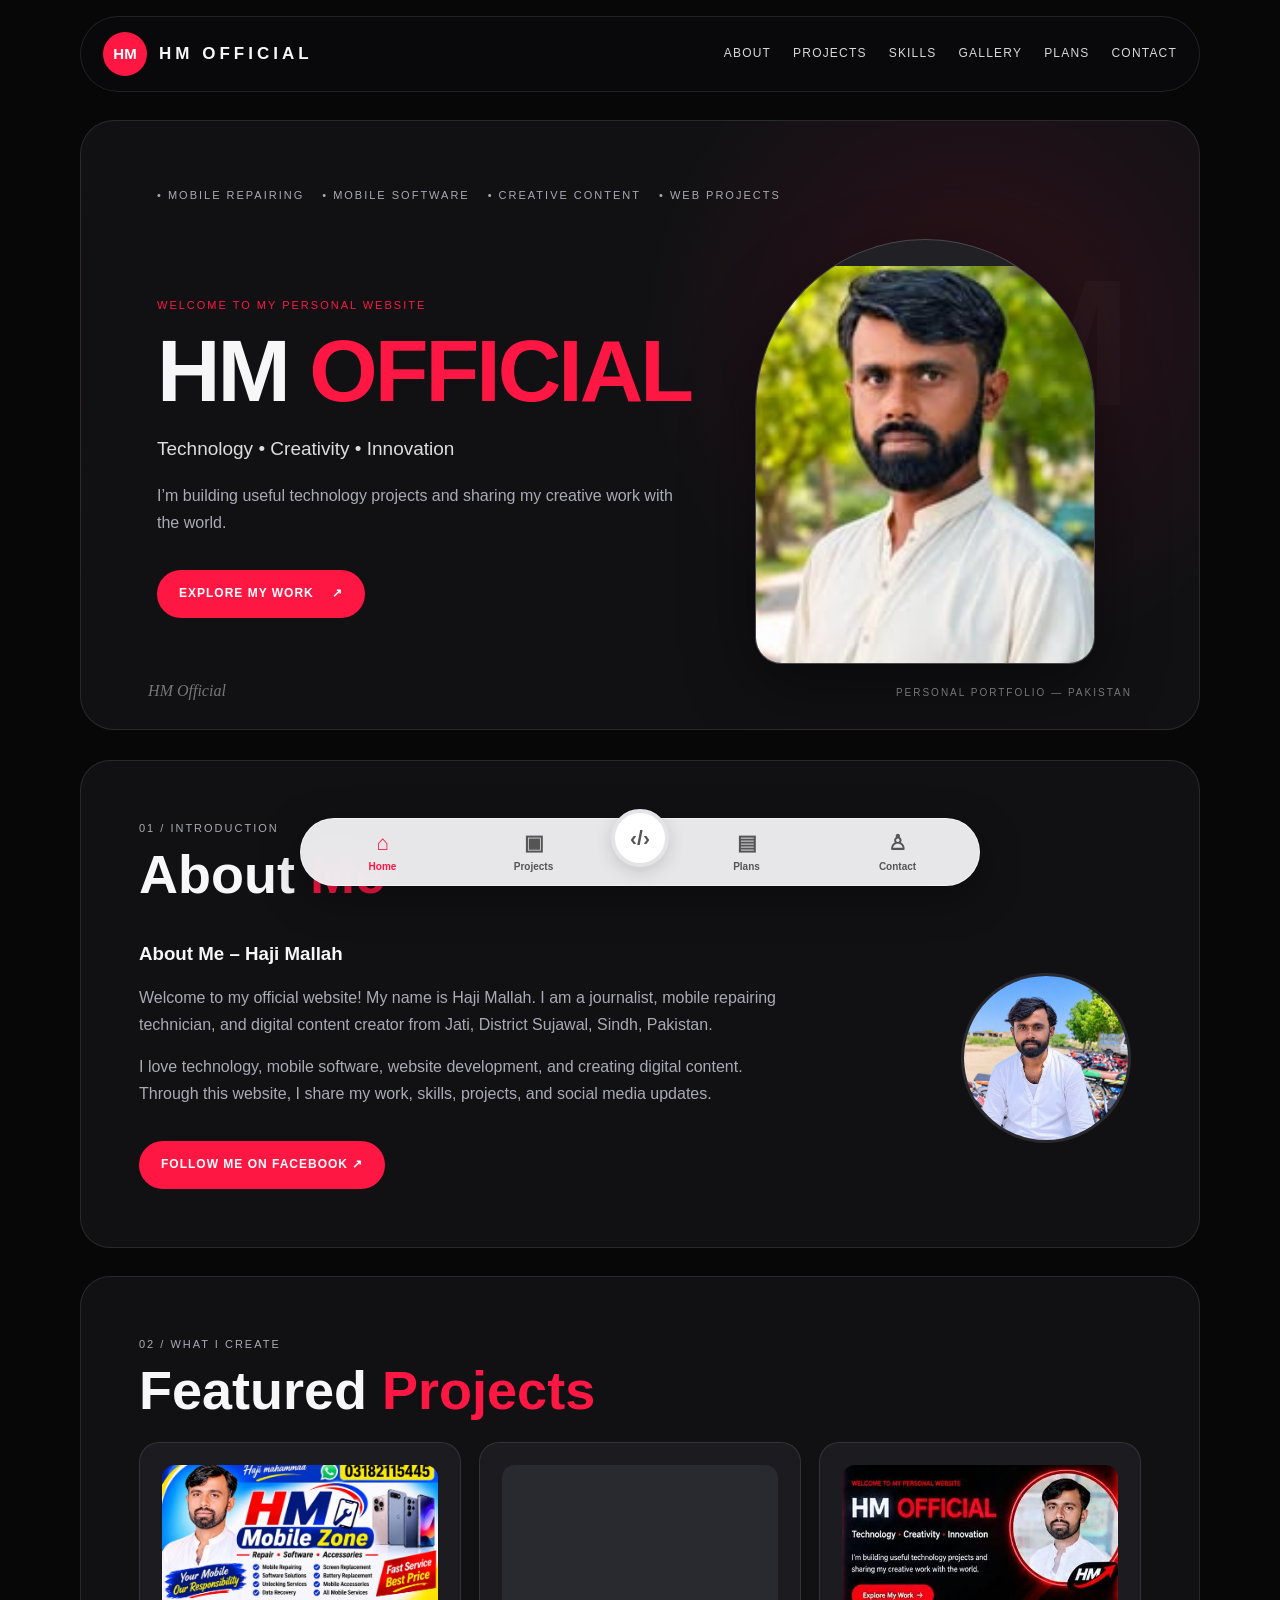
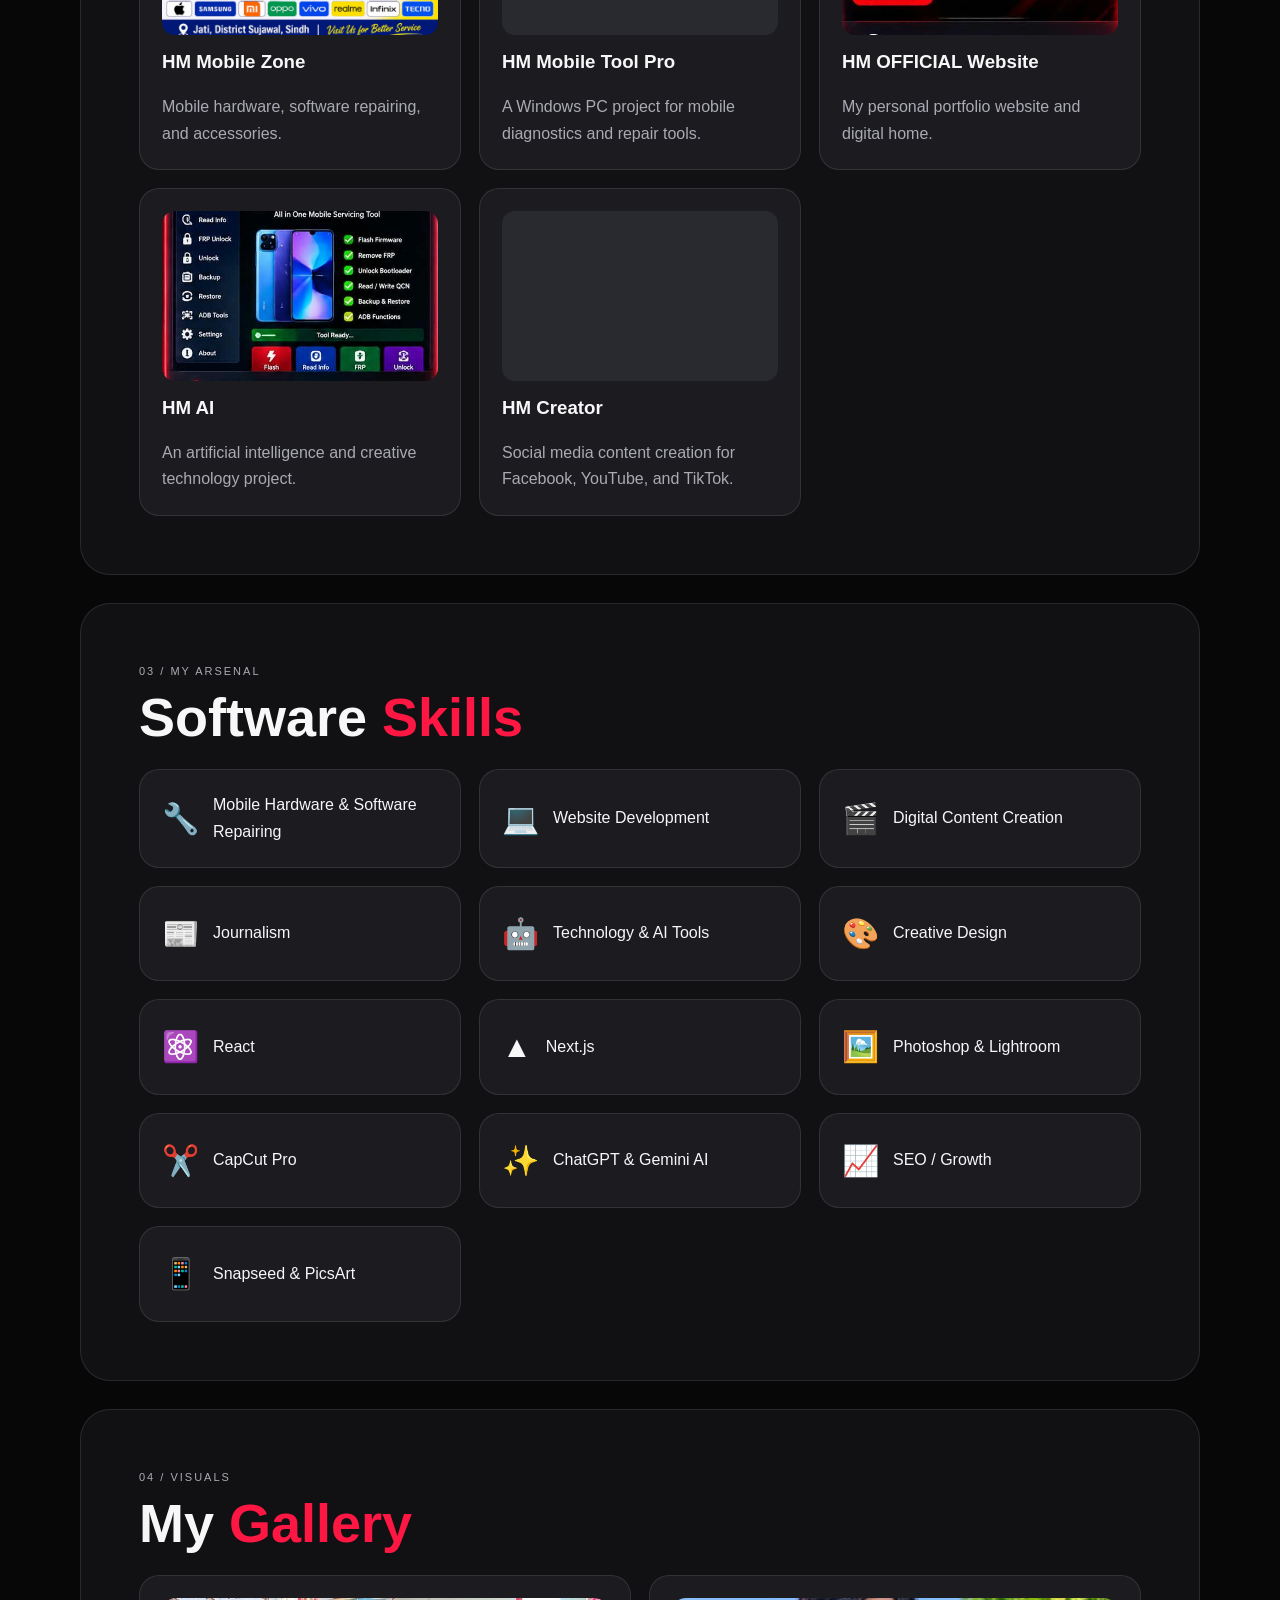
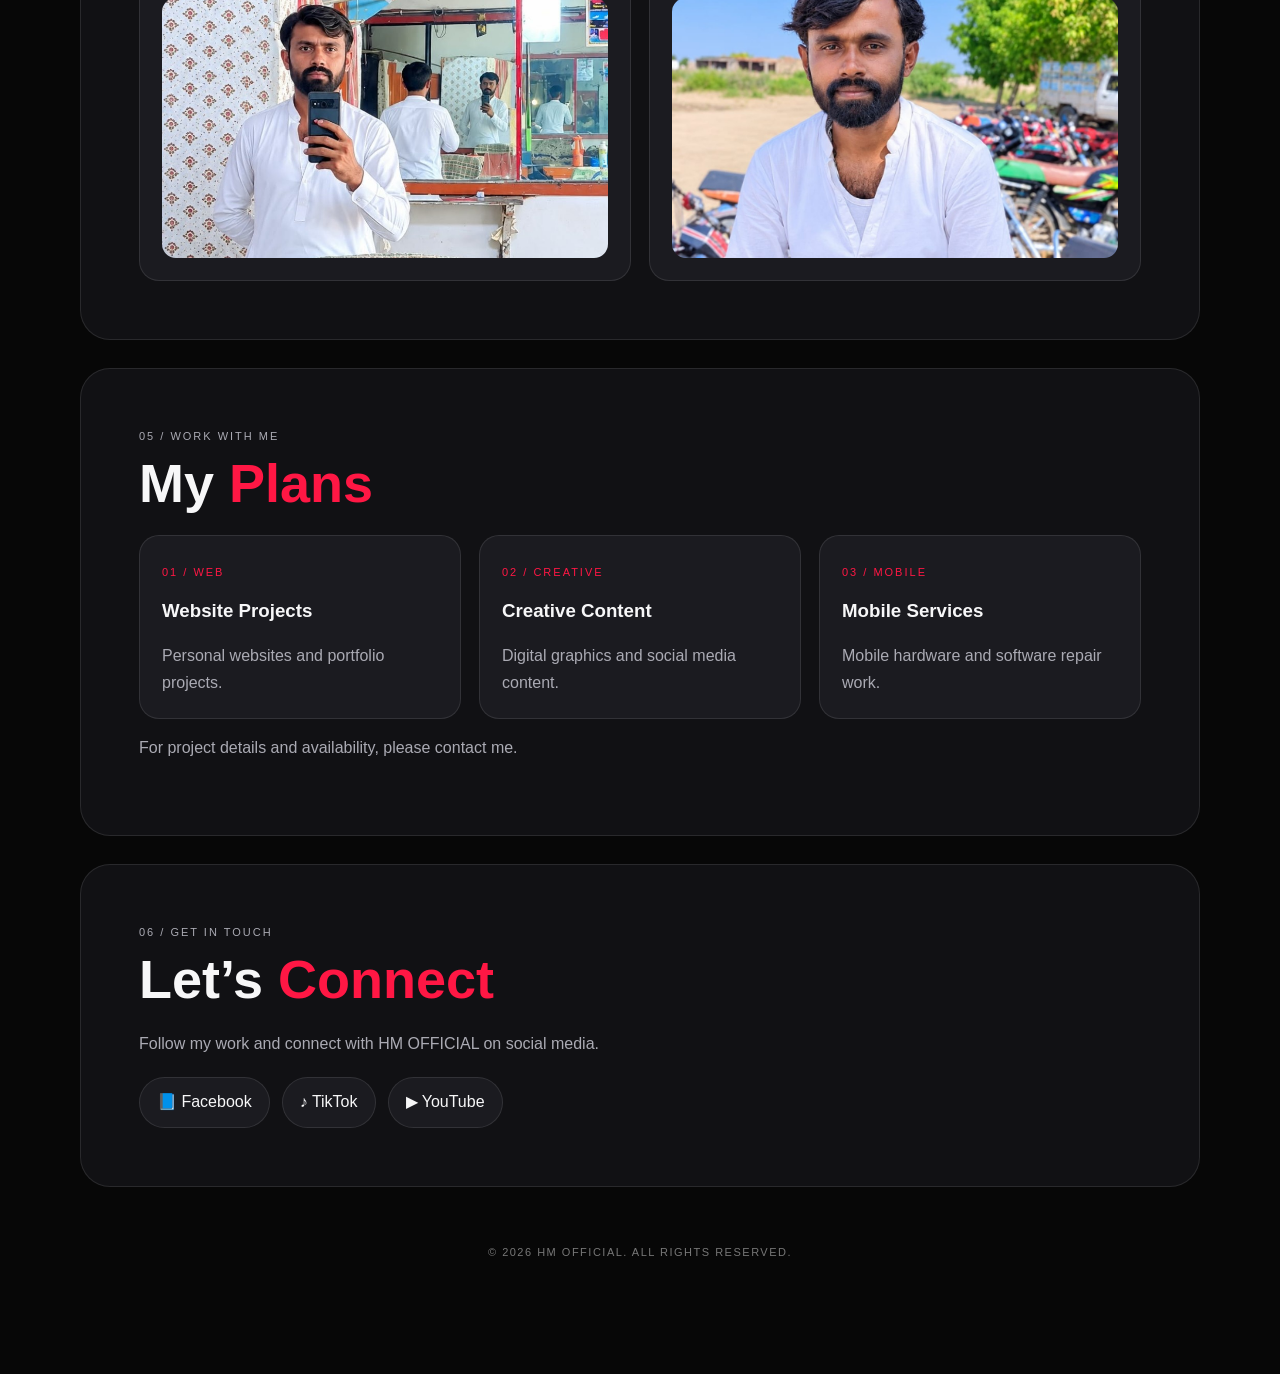
<file: index.html>
<!doctype html>
<html lang="en">
<head>
  <meta charset="UTF-8">
  <meta name="viewport" content="width=device-width, initial-scale=1.0">
  <meta name="description" content="HM OFFICIAL — Haji Mallah's portfolio, mobile repairing, journalism, digital content and web projects.">
  <meta name="theme-color" content="#080808">
  <title>HM OFFICIAL | Portfolio</title>
  <style>
    :root {
      --bg: #070707;
      --panel: #111114;
      --panel-2: #1b1b20;
      --text: #f7f7f8;
      --muted: #aaaab3;
      --accent: #ff1744;
      --line: rgba(255,255,255,.10);
      --max: 1120px;
    }
    * { box-sizing: border-box; }
    html { scroll-behavior: smooth; scroll-padding-top: 90px; }
    body {
      margin: 0; background: var(--bg); color: var(--text);
      font-family: Arial, Helvetica, sans-serif; line-height: 1.65;
      padding-bottom: 105px;
    }
    a { color: inherit; text-decoration: none; }
    img { max-width: 100%; display: block; }
    .topbar {
      width: min(calc(100% - 32px), var(--max)); margin: 16px auto 0;
      min-height: 76px; padding: 12px 22px; display: flex; align-items: center;
      justify-content: space-between; gap: 18px; background: rgba(10,10,12,.94);
      border: 1px solid var(--line); border-radius: 48px; position: sticky;
      top: 12px; z-index: 20; backdrop-filter: blur(16px);
    }
    .brand { display: flex; align-items: center; gap: 12px; font-size: 17px; letter-spacing: 4px; font-weight: 700; }
    .brand-mark {
      display: grid; place-items: center; width: 44px; height: 44px;
      border-radius: 50%; background: var(--accent); color: white;
      letter-spacing: 0; font-size: 15px;
    }
    .nav-links { display: flex; align-items: center; gap: 22px; }
    .nav-links a { color: #d8d8dc; font-size: 12px; letter-spacing: 1.2px; }
    .nav-links a:hover, .nav-links a.active { color: var(--accent); }
    .menu-toggle { display: none; color: white; background: transparent; border: 0; font-size: 28px; cursor: pointer; }
    main { width: min(calc(100% - 32px), var(--max)); margin: auto; }
    .hero {
      min-height: 610px; margin: 28px 0 30px; padding: 65px clamp(24px, 6vw, 76px);
      display: grid; grid-template-columns: 1.15fr .85fr; align-items: center;
      gap: 34px; position: relative; overflow: hidden;
      background: radial-gradient(circle at 80% 35%, rgba(255,23,68,.13), transparent 34%), var(--panel);
      border: 1px solid var(--line); border-radius: 34px;
    }
    .roles { display: flex; flex-wrap: wrap; gap: 10px 18px; grid-column: 1 / -1; }
    .roles span, .eyebrow, .section-kicker { color: var(--muted); font-size: 11px; letter-spacing: 2px; }
    .hero-copy { position: relative; z-index: 2; }
    .eyebrow { color: var(--accent); }
    h1 { font-size: clamp(48px, 8vw, 88px); line-height: .98; margin: 14px 0; letter-spacing: -3px; }
    h1 span, h2 em { color: var(--accent); font-style: normal; }
    .tagline { font-size: 19px; color: #ddd; }
    .intro, .section-text { color: var(--muted); max-width: 650px; }
    .primary-btn {
      display: inline-flex; align-items: center; gap: 18px; margin-top: 18px;
      padding: 14px 22px; background: var(--accent); color: white;
      border-radius: 30px; font-size: 12px; font-weight: 700; letter-spacing: 1px;
      transition: transform .2s, background .2s;
    }
    .primary-btn:hover { transform: translateY(-3px); background: #e60035; }
    .portrait-wrap {
      width: min(100%, 340px); aspect-ratio: 4 / 5; justify-self: center;
      position: relative; border-radius: 180px 180px 28px 28px;
      border: 1px solid rgba(255,255,255,.18); background: #202025; overflow: hidden;
      box-shadow: 0 20px 70px rgba(0,0,0,.45);
    }
    .portrait-wrap > img { width: 100%; height: 100%; object-fit: cover; }
    .photo-placeholder {
      display: none; place-items: center; width: 100%; height: 100%;
      background: linear-gradient(145deg, #292930, #101014); color: var(--accent);
      font-size: 68px; font-weight: 900;
    }
    .signature { position: absolute; bottom: 25px; left: 6%; color: #777; font-family: Georgia, serif; font-style: italic; }
    .hero-note { position: absolute; bottom: 28px; right: 6%; color: #777; font-size: 10px; letter-spacing: 2px; }
    .hero-watermark { position: absolute; right: 6%; top: 12%; font-size: 180px; font-weight: 900; color: rgba(255,255,255,.025); pointer-events: none; }
    .content-section {
      margin: 28px 0; padding: clamp(28px, 5vw, 58px);
      border: 1px solid var(--line); border-radius: 30px; background: var(--panel);
    }
    .section-kicker { margin: 0 0 8px; }
    h2 { font-size: clamp(34px, 5vw, 54px); line-height: 1.1; margin: 0 0 22px; }
    h3 { margin: 12px 0 6px; }
    .about-layout { display: grid; grid-template-columns: 1fr 180px; gap: 28px; align-items: center; }
    .about-photo { width: 170px; height: 170px; object-fit: cover; border-radius: 50%; border: 3px solid #292930; }
    .cards, .skills-grid, .gallery-grid, .plan-grid {
      display: grid; grid-template-columns: repeat(3, minmax(0, 1fr)); gap: 18px;
    }
    .card, .skill-card, .plan-card, .gallery-item {
      background: var(--panel-2); border: 1px solid var(--line); border-radius: 20px; padding: 22px;
    }
    .card p, .plan-card p { color: var(--muted); margin-bottom: 0; }
    .project-image { width: 100%; height: 170px; object-fit: cover; border-radius: 13px; background: #292930; }
    .skill-card { display: flex; align-items: center; gap: 14px; min-height: 86px; }
    .skill-icon { font-size: 30px; }
    .skill-card p { margin: 0; }
    .gallery-grid { grid-template-columns: repeat(2, minmax(0, 1fr)); }
    .gallery-item img { width: 100%; height: 260px; object-fit: cover; border-radius: 14px; }
    .plan-card .plan-label { color: var(--accent); font-size: 11px; letter-spacing: 2px; }
    .social-links { display: flex; flex-wrap: wrap; gap: 12px; margin-top: 20px; }
    .social-links a { border: 1px solid var(--line); background: var(--panel-2); border-radius: 30px; padding: 11px 17px; }
    .social-links a:hover { border-color: var(--accent); }
    footer { text-align: center; color: #777; font-size: 11px; letter-spacing: 1.5px; padding: 28px 16px 8px; }
    .bottom-nav {
      position: fixed; z-index: 30; bottom: 14px; left: 50%; transform: translateX(-50%);
      width: min(calc(100% - 28px), 680px); display: flex; justify-content: space-around;
      align-items: center; gap: 4px; padding: 10px 8px;
      border: 1px solid rgba(255,255,255,.5); border-radius: 42px;
      background: rgba(245,245,247,.94); color: #555; backdrop-filter: blur(18px);
      box-shadow: 0 12px 40px rgba(0,0,0,.35);
    }
    .bottom-nav a { flex: 1; display: flex; flex-direction: column; align-items: center; gap: 2px; font-size: 10px; font-weight: 700; }
    .bottom-nav .nav-icon { font-size: 21px; line-height: 1.3; }
    .bottom-nav a.active { color: var(--accent); }
    .bottom-nav .code-link {
      flex: 0 0 58px; height: 58px; margin-top: -28px; border-radius: 50%;
      background: #fff; border: 4px solid #e4e4e8; color: #555;
      justify-content: center; box-shadow: 0 5px 18px rgba(0,0,0,.14);
    }
    @media (max-width: 760px) {
      .topbar { min-height: 66px; padding: 9px 16px; }
      .brand { font-size: 13px; letter-spacing: 2.5px; }
      .brand-mark { width: 40px; height: 40px; }
      .menu-toggle { display: block; }
      .nav-links {
        display: none; position: absolute; top: 75px; left: 0; right: 0;
        flex-direction: column; align-items: stretch; gap: 0; padding: 8px 18px;
        border: 1px solid var(--line); border-radius: 22px; background: #111114;
      }
      .nav-links.open { display: flex; }
      .nav-links a { padding: 13px 4px; border-bottom: 1px solid var(--line); }
      .nav-links a:last-child { border-bottom: 0; }
      .hero { grid-template-columns: 1fr; padding: 34px 25px 72px; text-align: center; }
      .roles { justify-content: center; }
      .portrait-wrap { width: min(75%, 270px); grid-row: 2; }
      .hero-copy { grid-row: 3; }
      .hero-watermark { font-size: 120px; top: 32%; }
      .signature { bottom: 20px; }
      .hero-note { bottom: 20px; font-size: 8px; }
      .about-layout { grid-template-columns: 1fr; }
      .about-photo { grid-row: 1; width: 130px; height: 130px; }
      .cards, .skills-grid, .plan-grid { grid-template-columns: repeat(2, minmax(0, 1fr)); }
    }
    @media (max-width: 460px) {
      main { width: min(calc(100% - 20px), var(--max)); }
      .topbar { width: calc(100% - 20px); }
      .content-section { padding: 27px 20px; border-radius: 24px; }
      .cards, .skills-grid, .gallery-grid, .plan-grid { grid-template-columns: 1fr; }
      .skill-card { min-height: 72px; }
      .gallery-item img { height: 230px; }
      .bottom-nav { bottom: 9px; width: calc(100% - 18px); padding: 8px 5px; }
      .bottom-nav a { font-size: 9px; }
      .bottom-nav .nav-icon { font-size: 19px; }
      .bottom-nav .code-link { flex-basis: 52px; height: 52px; }
    }
  </style>
</head>
<body>
  <header class="topbar">
    <a class="brand" href="#home"><span class="brand-mark">HM</span> HM OFFICIAL</a>
    <button class="menu-toggle" aria-label="Toggle navigation" aria-expanded="false">☰</button>
    <nav class="nav-links" aria-label="Main navigation">
      <a href="#about">ABOUT</a><a href="#projects">PROJECTS</a>
      <a href="#skills">SKILLS</a><a href="#gallery">GALLERY</a>
      <a href="#plans">PLANS</a><a href="#contact">CONTACT</a>
    </nav>
  </header>

  <main>
    <section class="hero" id="home">
      <div class="roles">
        <span>• MOBILE REPAIRING</span><span>• MOBILE SOFTWARE</span>
        <span>• CREATIVE CONTENT</span><span>• WEB PROJECTS</span>
      </div>
      <div class="hero-watermark" aria-hidden="true">HM</div>
      <div class="hero-copy">
        <p class="eyebrow">WELCOME TO MY PERSONAL WEBSITE</p>
        <h1>HM <span>OFFICIAL</span></h1>
        <p class="tagline">Technology • Creativity • Innovation</p>
        <p class="intro">I’m building useful technology projects and sharing my creative work with the world.</p>
        <a class="primary-btn" href="#projects">EXPLORE MY WORK <span>↗</span></a>
      </div>
      <div class="portrait-wrap">
        <<img src="myphoto.jpg" alt="HM Official" class="profile-img">
             onerror="this.style.display='none'; this.nextElementSibling.style.display='grid'">
        <div class="photo-placeholder"><span>HM</span></div>
      </div>
      <div class="signature">HM Official</div>
      <div class="hero-note">PERSONAL PORTFOLIO <span>—</span> PAKISTAN</div>
    </section>

    <section class="content-section" id="about">
      <p class="section-kicker">01 / INTRODUCTION</p>
      <h2>About <em>Me</em></h2>
      <div class="about-layout">
        <div>
          <h3>About Me – Haji Mallah</h3>
          <p class="section-text">Welcome to my official website! My name is Haji Mallah. I am a journalist, mobile repairing technician, and digital content creator from Jati, District Sujawal, Sindh, Pakistan.</p>
          <p class="section-text">I love technology, mobile software, website development, and creating digital content. Through this website, I share my work, skills, projects, and social media updates.</p>
          <a class="primary-btn" href="https://www.facebook.com/share/1KjEXMjNrp/" target="_blank" rel="noopener noreferrer">FOLLOW ME ON FACEBOOK ↗</a>
        </div>
        <img class="about-photo" src="haji-mallah-2.jpg" alt="Haji Mallah">
      </div>
    </section>

    <section class="content-section" id="projects">
      <p class="section-kicker">02 / WHAT I CREATE</p>
      <h2>Featured <em>Projects</em></h2>
      <div class="cards">
        <article class="card">
          <img src="hm-mobile-zone.png.jpeg" alt="HM Mobile Zone" class="project-image">
          <h3>HM Mobile Zone</h3><p>Mobile hardware, software repairing, and accessories.</p>
        </article>
        <article class="card">
          <div class="project-image" aria-hidden="true"></div>
          <h3>HM Mobile Tool Pro</h3><p>A Windows PC project for mobile diagnostics and repair tools.</p>
        </article>
        <article class="card">
          <img src="hm-webside-png" class="project-image" alt="HM OFFICIAL Website">
          <h3>HM OFFICIAL Website</h3><p>My personal portfolio website and digital home.</p>
        </article>
        <article class="card">
          <img src="hm-tool-pro.png" class="project-image" alt="HM Mobile Tool Pro">
          <h3>HM AI</h3><p>An artificial intelligence and creative technology project.</p>
        </article>
        <article class="card">
          <div class="project-image" aria-hidden="true"></div>
          <h3>HM Creator</h3><p>Social media content creation for Facebook, YouTube, and TikTok.</p>
        </article>
      </div>
    </section>

    <section class="content-section" id="skills">
      <p class="section-kicker">03 / MY ARSENAL</p>
      <h2>Software <em>Skills</em></h2>
      <div class="skills-grid">
        <div class="skill-card"><span class="skill-icon">🔧</span><p>Mobile Hardware & Software Repairing</p></div>
        <div class="skill-card"><span class="skill-icon">💻</span><p>Website Development</p></div>
        <div class="skill-card"><span class="skill-icon">🎬</span><p>Digital Content Creation</p></div>
        <div class="skill-card"><span class="skill-icon">📰</span><p>Journalism</p></div>
        <div class="skill-card"><span class="skill-icon">🤖</span><p>Technology & AI Tools</p></div>
        <div class="skill-card"><span class="skill-icon">🎨</span><p>Creative Design</p></div>
        <div class="skill-card"><span class="skill-icon">⚛️</span><p>React</p></div>
        <div class="skill-card"><span class="skill-icon">▲</span><p>Next.js</p></div>
        <div class="skill-card"><span class="skill-icon">🖼️</span><p>Photoshop & Lightroom</p></div>
        <div class="skill-card"><span class="skill-icon">✂️</span><p>CapCut Pro</p></div>
        <div class="skill-card"><span class="skill-icon">✨</span><p>ChatGPT & Gemini AI</p></div>
        <div class="skill-card"><span class="skill-icon">📈</span><p>SEO / Growth</p></div>
        <div class="skill-card"><span class="skill-icon">📱</span><p>Snapseed & PicsArt</p></div>
      </div>
    </section>

    <section class="content-section" id="gallery">
      <p class="section-kicker">04 / VISUALS</p>
      <h2>My <em>Gallery</em></h2>
      <div class="gallery-grid">
        <div class="gallery-item"><img src="haji-mallah-1.jpg" alt="HM Official gallery photo"></div>
        <div class="gallery-item"><img src="haji-mallah-2.jpg" alt="Haji Mallah gallery photo"></div>
      </div>
    </section>

    <section class="content-section" id="plans">
      <p class="section-kicker">05 / WORK WITH ME</p>
      <h2>My <em>Plans</em></h2>
      <div class="plan-grid">
        <article class="plan-card"><span class="plan-label">01 / WEB</span><h3>Website Projects</h3><p>Personal websites and portfolio projects.</p></article>
        <article class="plan-card"><span class="plan-label">02 / CREATIVE</span><h3>Creative Content</h3><p>Digital graphics and social media content.</p></article>
        <article class="plan-card"><span class="plan-label">03 / MOBILE</span><h3>Mobile Services</h3><p>Mobile hardware and software repair work.</p></article>
      </div>
      <p class="section-text">For project details and availability, please contact me.</p>
    </section>

    <section class="content-section contact" id="contact">
      <p class="section-kicker">06 / GET IN TOUCH</p>
      <h2>Let’s <em>Connect</em></h2>
      <p class="section-text">Follow my work and connect with HM OFFICIAL on social media.</p>
      <div class="social-links">
        <a href="https://www.facebook.com/share/1KjEXMjNrp/" target="_blank" rel="noopener noreferrer">📘 Facebook</a>
        <a href="https://www.tiktok.com/@hmbhai0" target="_blank" rel="noopener noreferrer">♪ TikTok</a>
        <a href="https://www.youtube.com/@hrsjati3875" target="_blank" rel="noopener noreferrer">▶ YouTube</a>
      </div>
    </section>
  </main>

  <footer>© <span id="year"></span> HM OFFICIAL. ALL RIGHTS RESERVED.</footer>

  <nav class="bottom-nav" aria-label="Quick navigation">
    <a href="#home"><span class="nav-icon">⌂</span><span>Home</span></a>
    <a href="#projects"><span class="nav-icon">▣</span><span>Projects</span></a>
    <a class="code-link" href="#skills" aria-label="Skills and code"><span class="nav-icon">‹/›</span></a>
    <a href="#plans"><span class="nav-icon">▤</span><span>Plans</span></a>
    <a href="#contact"><span class="nav-icon">♙</span><span>Contact</span></a>
  </nav>

  <script>
    document.getElementById("year").textContent = new Date().getFullYear();
    const menuButton = document.querySelector(".menu-toggle");
    const nav = document.querySelector(".nav-links");
    menuButton.addEventListener("click", () => {
      const isOpen = nav.classList.toggle("open");
      menuButton.setAttribute("aria-expanded", String(isOpen));
    });
    nav.querySelectorAll("a").forEach(link => {
      link.addEventListener("click", () => {
        nav.classList.remove("open");
        menuButton.setAttribute("aria-expanded", "false");
      });
    });
    const allNavLinks = document.querySelectorAll(".bottom-nav a, .nav-links a");
    const sections = document.querySelectorAll("main section[id]");
    const observer = new IntersectionObserver(entries => {
      entries.forEach(entry => {
        if (entry.isIntersecting) {
          allNavLinks.forEach(link => link.classList.toggle(
            "active", link.getAttribute("href") === "#" + entry.target.id
          ));
        }
      });
    }, { rootMargin: "-35% 0px -55% 0px" });
    sections.forEach(section => observer.observe(section));
  </script>
</body>
</html>
</file>
